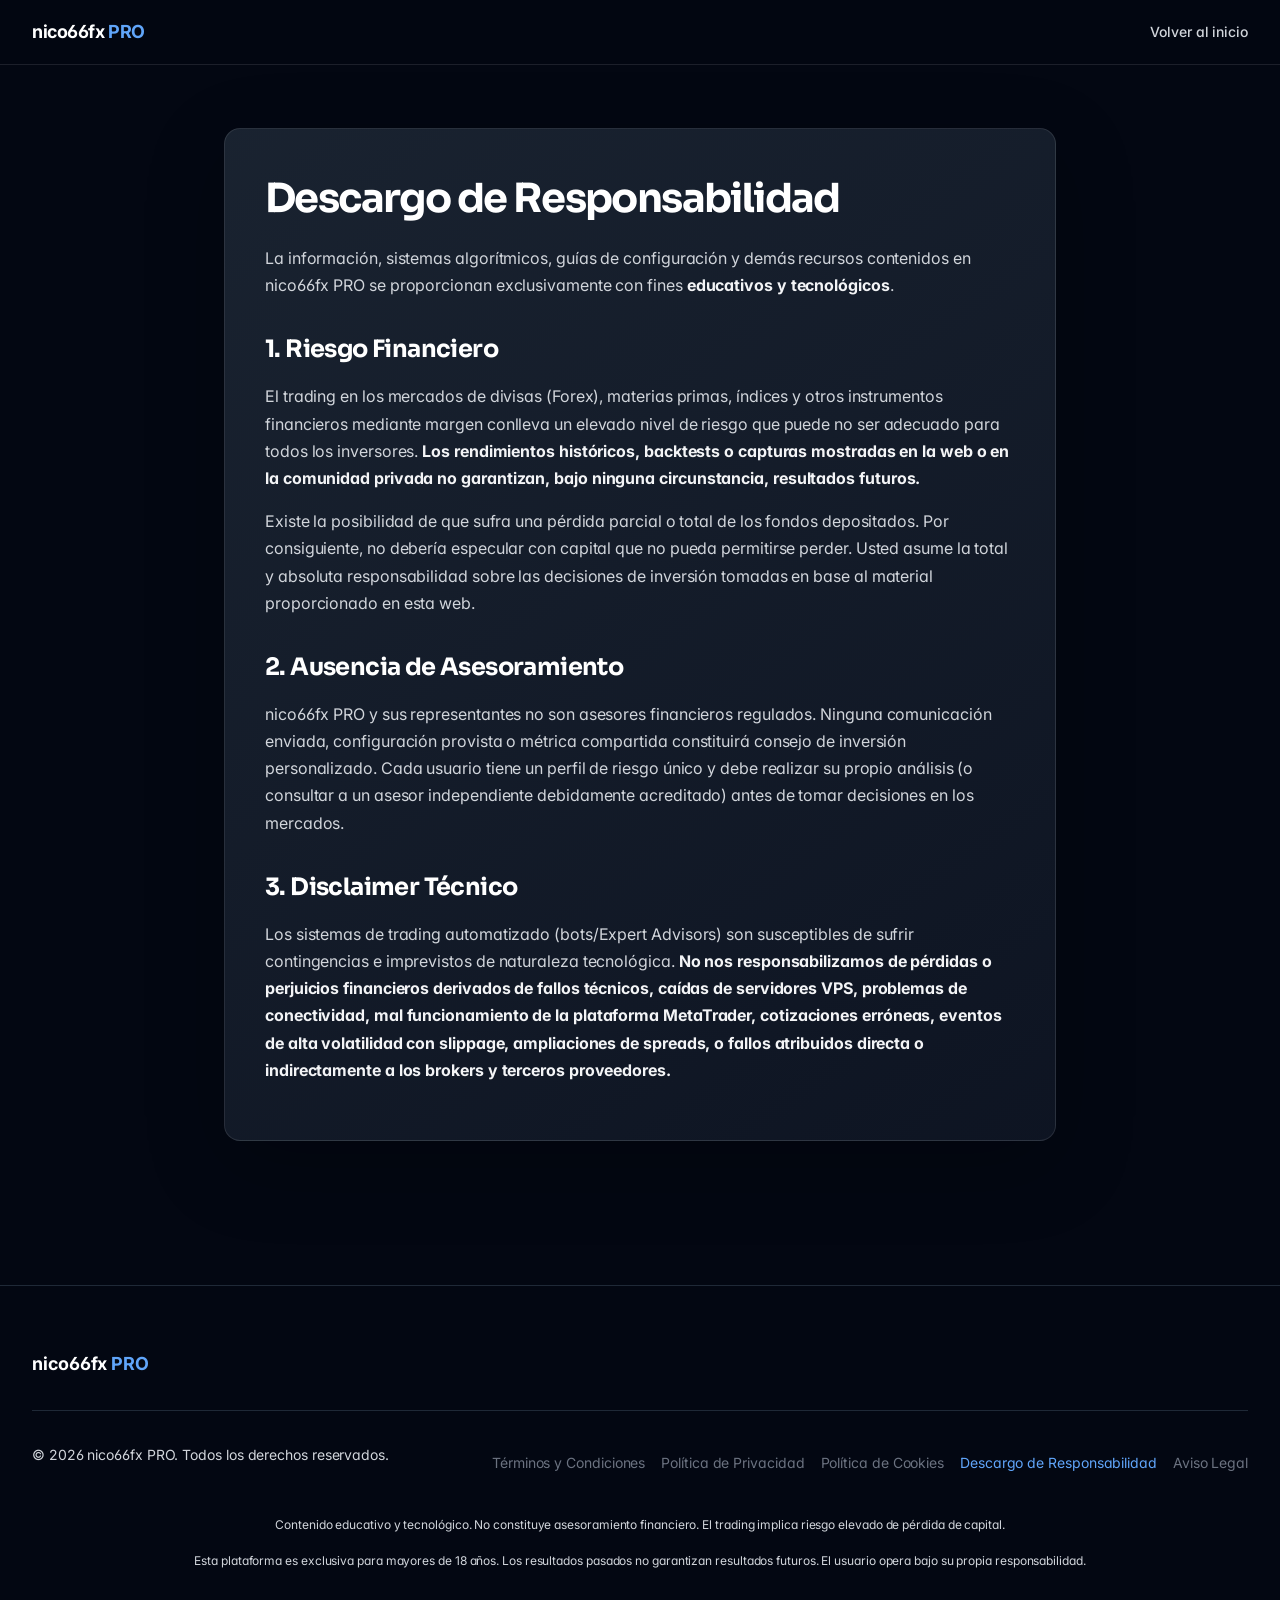
<file: disclaimer.html>
<!DOCTYPE html>
<html lang="es" class="scroll-smooth">
<head>
    <meta charset="UTF-8">
    <meta name="viewport" content="width=device-width, initial-scale=1.0">
    <title>Descargo de Responsabilidad - nico66fx PRO</title>
    <meta name="description" content="Advertencia de riesgo del trading algorítmico.">

    <link rel="preconnect" href="https://fonts.googleapis.com">
    <link rel="preconnect" href="https://fonts.gstatic.com" crossorigin>
    <link href="https://fonts.googleapis.com/css2?family=Inter:wght@300;400;500;600;700;800;900&family=Sora:wght@600;700;800;900&display=swap" rel="stylesheet">
    <link rel="stylesheet" href="./assets/output.css">
    <link rel="icon" type="image/svg+xml" href="./assets/favicon.svg">

    <meta name="theme-color" content="#0b1220">
    <meta name="robots" content="index, follow">
    <link rel="canonical" href="https://nico66fx.github.io/disclaimer.html">
    <meta property="og:site_name" content="nico66fx PRO">
    <meta property="og:locale" content="es_ES">
    <meta property="og:type" content="article">
    <meta property="og:title" content="Aviso de Riesgo — nico66fx PRO">
    <meta property="og:description" content="Advertencia de riesgo del trading algorítmico.">
    <meta property="og:url" content="https://nico66fx.github.io/disclaimer.html">
    <meta property="og:image" content="https://nico66fx.github.io/assets/og-cover.png">
    <meta name="twitter:card" content="summary_large_image">
    <meta name="twitter:image" content="https://nico66fx.github.io/assets/og-cover.png">
</head>

<body class="bg-gray-950 text-white selection:bg-brand-400 selection:text-white legal-doc">
    <a href="#contenido" class="skip-link">Saltar al contenido</a>
    <nav class="fixed w-full z-50 top-0 left-0 border-b border-white/10 bg-gray-950/80 backdrop-blur-md">
        <div class="max-w-7xl mx-auto px-4 sm:px-6 lg:px-8">
            <div class="flex items-center justify-between h-16">
                <a href="index.html" class="flex items-center gap-3">
                    <span class="font-bold text-lg tracking-tight">nico66fx <span class="text-brand-400">PRO</span></span>
                </a>
                <a href="index.html" class="text-sm font-medium text-gray-300 hover:text-white transition-colors">Volver al inicio</a>
            </div>
        </div>
    </nav>

    <main id="contenido" class="pt-32 pb-16 min-h-screen">
        <div class="max-w-4xl mx-auto px-4 sm:px-6 lg:px-8">
            <div class="card-glass">
                <h1>Descargo de Responsabilidad</h1>
                <p>La información, sistemas algorítmicos, guías de configuración y demás recursos contenidos en nico66fx PRO se proporcionan exclusivamente con fines <strong>educativos y tecnológicos</strong>.</p>
                
                <h2>1. Riesgo Financiero</h2>
                <p>El trading en los mercados de divisas (Forex), materias primas, índices y otros instrumentos financieros mediante margen conlleva un elevado nivel de riesgo que puede no ser adecuado para todos los inversores. <strong>Los rendimientos históricos, backtests o capturas mostradas en la web o en la comunidad privada no garantizan, bajo ninguna circunstancia, resultados futuros.</strong></p>
                <p>Existe la posibilidad de que sufra una pérdida parcial o total de los fondos depositados. Por consiguiente, no debería especular con capital que no pueda permitirse perder. Usted asume la total y absoluta responsabilidad sobre las decisiones de inversión tomadas en base al material proporcionado en esta web.</p>

                <h2>2. Ausencia de Asesoramiento</h2>
                <p>nico66fx PRO y sus representantes no son asesores financieros regulados. Ninguna comunicación enviada, configuración provista o métrica compartida constituirá consejo de inversión personalizado. Cada usuario tiene un perfil de riesgo único y debe realizar su propio análisis (o consultar a un asesor independiente debidamente acreditado) antes de tomar decisiones en los mercados.</p>

                <h2>3. Disclaimer Técnico</h2>
                <p>Los sistemas de trading automatizado (bots/Expert Advisors) son susceptibles de sufrir contingencias e imprevistos de naturaleza tecnológica. <strong>No nos responsabilizamos de pérdidas o perjuicios financieros derivados de fallos técnicos, caídas de servidores VPS, problemas de conectividad, mal funcionamiento de la plataforma MetaTrader, cotizaciones erróneas, eventos de alta volatilidad con slippage, ampliaciones de spreads, o fallos atribuidos directa o indirectamente a los brokers y terceros proveedores.</strong></p>
            </div>
        </div>
    </main>

    <footer class="bg-gray-950 border-t border-gray-800 pt-16 pb-8 mt-20">
        <div class="max-w-7xl mx-auto px-4 sm:px-6 lg:px-8">
            <div class="flex flex-col md:flex-row justify-between items-center mb-8">
                <div class="flex items-center gap-2 mb-4 md:mb-0">
                    <span class="font-bold text-lg">nico66fx <span class="text-brand-400">PRO</span></span>
                </div>
            </div>

            <div class="border-t border-gray-800 pt-8 flex flex-col md:flex-row justify-between items-center text-sm text-gray-500">
                <p>&copy; 2026 nico66fx PRO. Todos los derechos reservados.</p>
                <div class="flex flex-wrap justify-center gap-4 mt-4 md:mt-0">
                    <a href="terminos.html" class="hover:text-gray-300 transition-colors">Términos y Condiciones</a>
                    <a href="privacidad.html" class="hover:text-gray-300 transition-colors">Política de Privacidad</a>
                    <a href="cookies.html" class="hover:text-gray-300 transition-colors">Política de Cookies</a>
                    <a href="disclaimer.html" class="text-brand-400 hover:text-brand-300 transition-colors">Descargo de Responsabilidad</a>
                    <a href="aviso-legal.html" class="hover:text-gray-300 transition-colors">Aviso Legal</a>
                </div>
            </div>

            <div class="mt-8 text-xs text-gray-600 text-center max-w-4xl mx-auto space-y-2">
                <p>Contenido educativo y tecnológico. No constituye asesoramiento financiero. El trading implica riesgo elevado de pérdida de capital.</p>
                <p>Esta plataforma es exclusiva para mayores de 18 años. Los resultados pasados no garantizan resultados futuros. El usuario opera bajo su propia responsabilidad.</p>
            </div>
        </div>
    </footer>
</body>
</html>
</file>
<file: assets/output.css>
*,:after,:before{--tw-border-spacing-x:0;--tw-border-spacing-y:0;--tw-translate-x:0;--tw-translate-y:0;--tw-rotate:0;--tw-skew-x:0;--tw-skew-y:0;--tw-scale-x:1;--tw-scale-y:1;--tw-pan-x: ;--tw-pan-y: ;--tw-pinch-zoom: ;--tw-scroll-snap-strictness:proximity;--tw-gradient-from-position: ;--tw-gradient-via-position: ;--tw-gradient-to-position: ;--tw-ordinal: ;--tw-slashed-zero: ;--tw-numeric-figure: ;--tw-numeric-spacing: ;--tw-numeric-fraction: ;--tw-ring-inset: ;--tw-ring-offset-width:0px;--tw-ring-offset-color:#fff;--tw-ring-color:rgba(59,130,246,.5);--tw-ring-offset-shadow:0 0 #0000;--tw-ring-shadow:0 0 #0000;--tw-shadow:0 0 #0000;--tw-shadow-colored:0 0 #0000;--tw-blur: ;--tw-brightness: ;--tw-contrast: ;--tw-grayscale: ;--tw-hue-rotate: ;--tw-invert: ;--tw-saturate: ;--tw-sepia: ;--tw-drop-shadow: ;--tw-backdrop-blur: ;--tw-backdrop-brightness: ;--tw-backdrop-contrast: ;--tw-backdrop-grayscale: ;--tw-backdrop-hue-rotate: ;--tw-backdrop-invert: ;--tw-backdrop-opacity: ;--tw-backdrop-saturate: ;--tw-backdrop-sepia: ;--tw-contain-size: ;--tw-contain-layout: ;--tw-contain-paint: ;--tw-contain-style: }::backdrop{--tw-border-spacing-x:0;--tw-border-spacing-y:0;--tw-translate-x:0;--tw-translate-y:0;--tw-rotate:0;--tw-skew-x:0;--tw-skew-y:0;--tw-scale-x:1;--tw-scale-y:1;--tw-pan-x: ;--tw-pan-y: ;--tw-pinch-zoom: ;--tw-scroll-snap-strictness:proximity;--tw-gradient-from-position: ;--tw-gradient-via-position: ;--tw-gradient-to-position: ;--tw-ordinal: ;--tw-slashed-zero: ;--tw-numeric-figure: ;--tw-numeric-spacing: ;--tw-numeric-fraction: ;--tw-ring-inset: ;--tw-ring-offset-width:0px;--tw-ring-offset-color:#fff;--tw-ring-color:rgba(59,130,246,.5);--tw-ring-offset-shadow:0 0 #0000;--tw-ring-shadow:0 0 #0000;--tw-shadow:0 0 #0000;--tw-shadow-colored:0 0 #0000;--tw-blur: ;--tw-brightness: ;--tw-contrast: ;--tw-grayscale: ;--tw-hue-rotate: ;--tw-invert: ;--tw-saturate: ;--tw-sepia: ;--tw-drop-shadow: ;--tw-backdrop-blur: ;--tw-backdrop-brightness: ;--tw-backdrop-contrast: ;--tw-backdrop-grayscale: ;--tw-backdrop-hue-rotate: ;--tw-backdrop-invert: ;--tw-backdrop-opacity: ;--tw-backdrop-saturate: ;--tw-backdrop-sepia: ;--tw-contain-size: ;--tw-contain-layout: ;--tw-contain-paint: ;--tw-contain-style: }/*! tailwindcss v3.4.17 | MIT License | https://tailwindcss.com*/*,:after,:before{box-sizing:border-box;border:0 solid #e5e7eb}:after,:before{--tw-content:""}:host,html{line-height:1.5;-webkit-text-size-adjust:100%;-moz-tab-size:4;-o-tab-size:4;tab-size:4;font-family:Inter,ui-sans-serif,system-ui;font-feature-settings:normal;font-variation-settings:normal;-webkit-tap-highlight-color:transparent}body{margin:0;line-height:inherit}hr{height:0;color:inherit;border-top-width:1px}abbr:where([title]){-webkit-text-decoration:underline dotted;text-decoration:underline dotted}h1,h2,h3,h4,h5,h6{font-size:inherit;font-weight:inherit}a{color:inherit;text-decoration:inherit}b,strong{font-weight:bolder}code,kbd,pre,samp{font-family:JetBrains Mono,ui-monospace,monospace;font-feature-settings:normal;font-variation-settings:normal;font-size:1em}small{font-size:80%}sub,sup{font-size:75%;line-height:0;position:relative;vertical-align:baseline}sub{bottom:-.25em}sup{top:-.5em}table{text-indent:0;border-color:inherit;border-collapse:collapse}button,input,optgroup,select,textarea{font-family:inherit;font-feature-settings:inherit;font-variation-settings:inherit;font-size:100%;font-weight:inherit;line-height:inherit;letter-spacing:inherit;color:inherit;margin:0;padding:0}button,select{text-transform:none}button,input:where([type=button]),input:where([type=reset]),input:where([type=submit]){-webkit-appearance:button;background-color:transparent;background-image:none}:-moz-focusring{outline:auto}:-moz-ui-invalid{box-shadow:none}progress{vertical-align:baseline}::-webkit-inner-spin-button,::-webkit-outer-spin-button{height:auto}[type=search]{-webkit-appearance:textfield;outline-offset:-2px}::-webkit-search-decoration{-webkit-appearance:none}::-webkit-file-upload-button{-webkit-appearance:button;font:inherit}summary{display:list-item}blockquote,dd,dl,figure,h1,h2,h3,h4,h5,h6,hr,p,pre{margin:0}fieldset{margin:0}fieldset,legend{padding:0}menu,ol,ul{list-style:none;margin:0;padding:0}dialog{padding:0}textarea{resize:vertical}input::-moz-placeholder,textarea::-moz-placeholder{opacity:1;color:#9ca3af}input::placeholder,textarea::placeholder{opacity:1;color:#9ca3af}[role=button],button{cursor:pointer}:disabled{cursor:default}audio,canvas,embed,iframe,img,object,svg,video{display:block;vertical-align:middle}img,video{max-width:100%;height:auto}[hidden]:where(:not([hidden=until-found])){display:none}:root{--bg:#0a0f1d;--bg-2:#0b1220;--border:hsla(0,0%,100%,.1)}body,html{font-feature-settings:"ss01","cv11","cv02"}body{font-family:Inter,ui-sans-serif,system-ui,-apple-system,BlinkMacSystemFont,Segoe UI,sans-serif;-webkit-font-smoothing:antialiased;text-rendering:optimizeLegibility;letter-spacing:-.005em}.display,h1,h2,h3{font-family:Sora,Inter,ui-sans-serif,system-ui,sans-serif;letter-spacing:-.025em}h1{letter-spacing:-.04em}::-webkit-scrollbar{width:10px}::-webkit-scrollbar-track{background:#0b1220}::-webkit-scrollbar-thumb{background:linear-gradient(180deg,#3b82f6,#06b6d4);border-radius:10px}:focus-visible{outline:2px solid #60a5fa;outline-offset:3px;border-radius:4px}.eyebrow{font-size:.72rem;letter-spacing:.22em;text-transform:uppercase;font-weight:600}.skip-link{position:absolute;left:50%;top:0;transform:translate(-50%,-120%);z-index:100;padding:.7rem 1.25rem;border-radius:0 0 .75rem .75rem;background:#3b82f6;color:#fff;font-weight:700;font-size:.9rem;transition:transform .2s ease}.skip-link:focus{transform:translate(-50%)}.card-glass{border:1px solid var(--border);background:linear-gradient(145deg,rgba(31,41,55,.82),rgba(17,24,39,.8));box-shadow:0 24px 80px rgba(0,0,0,.24);border-radius:1rem;padding:1.5rem}.btn-primary{display:inline-flex;align-items:center;justify-content:center;gap:.55rem;border-radius:9999px;background:linear-gradient(135deg,#3b82f6,#06b6d4);color:#fff;font-weight:800;padding:.85rem 1.7rem;min-height:44px;transition:transform .18s ease,box-shadow .18s ease,filter .18s ease;box-shadow:0 18px 45px rgba(59,130,246,.28);position:relative;overflow:hidden;letter-spacing:-.005em}.btn-primary:after{content:"";position:absolute;inset:0;background:linear-gradient(110deg,transparent 30%,hsla(0,0%,100%,.28) 50%,transparent 70%);transform:translateX(-100%);transition:transform .8s ease}.btn-primary:hover:after{transform:translateX(100%)}.btn-primary:hover{transform:translateY(-2px);filter:brightness(1.08);box-shadow:0 22px 60px rgba(59,130,246,.42)}.btn-secondary{display:inline-flex;align-items:center;justify-content:center;gap:.55rem;border-radius:9999px;border:1px solid hsla(0,0%,100%,.14);background:rgba(17,24,39,.72);color:#e5e7eb;font-weight:700;padding:.85rem 1.45rem;min-height:44px;transition:border-color .18s ease,background .18s ease,transform .18s ease}.btn-secondary:hover{border-color:rgba(96,165,250,.55);background:rgba(31,41,55,.92);transform:translateY(-1px)}.btn-glow{display:inline-flex;align-items:center;gap:.5rem;padding:.6rem 1.05rem;border-radius:9999px;color:#fff;font-weight:700;font-size:.83rem;min-height:44px;background:linear-gradient(135deg,rgba(59,130,246,.16),rgba(6,182,212,.16));border:1px solid rgba(96,165,250,.45);box-shadow:0 0 0 0 rgba(59,130,246,.55),inset 0 0 0 0 hsla(0,0%,100%,0);position:relative;transition:transform .25s ease,box-shadow .25s ease,background .25s ease,filter .25s ease;animation:glowPulse 3.2s ease-in-out infinite}.btn-glow:hover{transform:translateY(-2px);filter:brightness(1.12);background:linear-gradient(135deg,rgba(59,130,246,.28),rgba(6,182,212,.28))}@keyframes glowPulse{0%,to{box-shadow:0 0 14px 0 rgba(59,130,246,.3),0 0 30px -8px rgba(34,211,238,.35)}50%{box-shadow:0 0 28px 4px rgba(59,130,246,.55),0 0 56px -6px rgba(34,211,238,.55)}}.btn-glow .glow-dot{width:6px;height:6px;border-radius:9999px;background:#22d3ee;box-shadow:0 0 12px #22d3ee}.pulse-delay{animation-delay:1.5s}.reveal{opacity:0;transform:translateY(28px);transition:opacity .9s cubic-bezier(.2,.7,.2,1),transform .9s cubic-bezier(.2,.7,.2,1)}.reveal.in{opacity:1;transform:translateY(0)}.reveal-left{opacity:0;transform:translateX(-40px);transition:opacity .9s ease,transform .9s ease}.reveal-left.in{opacity:1;transform:translateX(0)}.reveal-right{opacity:0;transform:translateX(40px);transition:opacity .9s ease,transform .9s ease}.reveal-right.in{opacity:1;transform:translateX(0)}.reveal-zoom{opacity:0;transform:scale(.92);transition:opacity .9s ease,transform .9s ease}.reveal-zoom.in{opacity:1;transform:scale(1)}.reveal-delay-1{transition-delay:.08s}.reveal-delay-2{transition-delay:.16s}.reveal-delay-3{transition-delay:.24s}.reveal-delay-4{transition-delay:.32s}#scroll-progress{position:fixed;top:0;left:0;height:3px;width:0;z-index:60;background:linear-gradient(90deg,#60a5fa,#22d3ee,#3b82f6);box-shadow:0 0 14px rgba(59,130,246,.55);transition:width .08s linear}.marquee-mask{mask-image:linear-gradient(90deg,transparent,#000 8%,#000 92%,transparent);-webkit-mask-image:linear-gradient(90deg,transparent,#000 8%,#000 92%,transparent)}.marquee-track{display:flex;gap:2.5rem;width:-moz-max-content;width:max-content}.marquee-mask:focus-within .marquee-track,.marquee-mask:hover .marquee-track{animation-play-state:paused}.terminal{background:radial-gradient(1200px 600px at 0 0,rgba(59,130,246,.12),transparent 60%),linear-gradient(180deg,#0b1220,#0a0f1d);border:1px solid rgba(96,165,250,.18);border-radius:1rem;box-shadow:0 30px 90px rgba(0,0,0,.55),inset 0 1px 0 hsla(0,0%,100%,.04);font-family:JetBrains Mono,ui-monospace,monospace}.term-dot{width:12px;height:12px;border-radius:50%;display:inline-block}.pnl-up{color:#34d399}.pnl-down{color:#f87171}.ticker-row td{padding:.42rem .65rem;border-bottom:1px dashed hsla(0,0%,100%,.05);font-size:.82rem}.sim-notice{align-items:flex-start;border:1px solid rgba(245,158,11,.35);background:rgba(245,158,11,.08);color:#fde68a;border-radius:.6rem;padding:.6rem .75rem;font-size:.78rem;line-height:1.45;font-family:Inter,ui-sans-serif,system-ui,sans-serif}.sim-notice,.tab-btn{display:flex;gap:.5rem}.tab-btn{align-items:center;padding:.65rem .9rem;border-radius:.75rem;font-weight:600;font-size:.85rem;color:#cbd5e1;border:1px solid transparent;transition:all .25s ease;cursor:pointer;background:transparent;min-height:44px}.tab-btn:hover{background:rgba(59,130,246,.08);color:#fff}.tab-btn.active{background:linear-gradient(135deg,rgba(59,130,246,.18),rgba(6,182,212,.14));border-color:rgba(96,165,250,.45);color:#fff;box-shadow:0 8px 28px rgba(59,130,246,.25)}.tab-panel{display:none}.tab-panel.active{display:block;animation:rise .55s ease both}.faq-toggle{min-height:44px}.faq-toggle[aria-expanded=true] .faq-chevron{transform:rotate(180deg)}.faq-chevron{transition:transform .25s ease}.glow-num{text-shadow:0 0 18px rgba(96,165,250,.45)}.live-dot{width:8px;height:8px;border-radius:9999px;background:#34d399;box-shadow:0 0 0 0 rgba(52,211,153,.6);animation:livePulse 1.6s infinite;display:inline-block}@keyframes livePulse{0%{box-shadow:0 0 0 0 rgba(52,211,153,.6)}70%{box-shadow:0 0 0 10px rgba(52,211,153,0)}to{box-shadow:0 0 0 0 rgba(52,211,153,0)}}.shine-wrap{position:relative;overflow:hidden;border-radius:1rem}.shine-wrap:after{content:"";position:absolute;inset:0;background:linear-gradient(120deg,transparent 30%,hsla(0,0%,100%,.18) 50%,transparent 70%);transform:translateX(-120%);animation:shimmer 5.5s linear infinite;pointer-events:none}#sticky-cta{position:fixed;left:0;right:0;bottom:0;z-index:45;transform:translateY(120%);transition:transform .45s cubic-bezier(.2,.7,.2,1)}#sticky-cta.in{transform:translateY(0)}.lift{transition:transform .35s ease,box-shadow .35s ease,border-color .35s ease}.lift:hover{transform:translateY(-6px);box-shadow:0 28px 80px rgba(59,130,246,.2);border-color:rgba(96,165,250,.45)}#hero-spot{position:absolute;width:380px;height:380px;border-radius:50%;pointer-events:none;background:radial-gradient(circle,rgba(96,165,250,.18),transparent 60%);transform:translate(-50%,-50%);transition:opacity .3s ease;opacity:0;z-index:1}.logo-row{display:flex;align-items:center;gap:3.25rem;padding:.25rem 0;color:#94a3b8}.logo-row svg{height:28px;width:auto;filter:grayscale(1) opacity(.75);transition:filter .25s ease,transform .25s ease;flex-shrink:0}.logo-row .logo-item{display:flex;align-items:center;gap:.6rem;min-height:44px}.logo-row .logo-item span{font-weight:700;font-size:1rem;white-space:nowrap;letter-spacing:-.01em}.logo-row .logo-item:hover svg{filter:grayscale(0) opacity(1);transform:translateY(-2px)}.logo-row .logo-item:hover span{color:#fff}.skool-card{border:1px solid rgba(245,158,11,.2);background:linear-gradient(160deg,rgba(120,53,15,.18),rgba(17,24,39,.85));border-radius:1.25rem;padding:1.5rem;box-shadow:0 30px 90px rgba(0,0,0,.5),inset 0 1px 0 hsla(0,0%,100%,.04)}.cookie-switch{position:relative;display:inline-flex;align-items:center;width:44px;height:24px;border-radius:9999px;background:hsla(0,0%,100%,.12);transition:background .2s ease;flex-shrink:0;cursor:pointer;border:none;padding:0}.cookie-switch:after{content:"";position:absolute;left:3px;top:3px;width:18px;height:18px;border-radius:9999px;background:#94a3b8;transition:transform .2s ease,background .2s ease}.cookie-switch[aria-checked=true]{background:rgba(59,130,246,.55)}.cookie-switch[aria-checked=true]:after{transform:translateX(20px);background:#fff}.cookie-switch[disabled]{opacity:.55;cursor:not-allowed}.legal-doc h1,.legal-doc h2,.legal-doc h3{color:#fff;margin-top:2rem;margin-bottom:1rem;font-weight:700}.legal-doc h1{font-size:2.5rem;margin-top:0}.legal-doc h2{font-size:1.5rem}.legal-doc p{line-height:1.7}.legal-doc p,.legal-doc ul{margin-bottom:1rem;color:#d1d5db}.legal-doc ul{list-style-type:disc;margin-left:1.5rem}.legal-doc li{margin-bottom:.5rem}.legal-doc strong{color:#f3f4f6}.legal-doc .card-glass{padding:2.5rem}.sr-only{position:absolute;width:1px;height:1px;padding:0;margin:-1px;overflow:hidden;clip:rect(0,0,0,0);white-space:nowrap;border-width:0}.pointer-events-none{pointer-events:none}.visible{visibility:visible}.fixed{position:fixed}.absolute{position:absolute}.relative{position:relative}.\!sticky{position:sticky!important}.sticky{position:sticky}.-inset-1{inset:-.25rem}.inset-0{inset:0}.inset-x-0{left:0;right:0}.-bottom-1{bottom:-.25rem}.-right-1{right:-.25rem}.-right-12{right:-3rem}.-top-12{top:-3rem}.-top-24{top:-6rem}.-top-32{top:-8rem}.bottom-0{bottom:0}.bottom-20{bottom:5rem}.bottom-6{bottom:1.5rem}.left-0{left:0}.left-1\/2{left:50%}.left-1\/4{left:25%}.right-1\/4{right:25%}.top-0{top:0}.top-1\/2{top:50%}.top-20{top:5rem}.z-0{z-index:0}.z-10{z-index:10}.z-50{z-index:50}.z-\[70\]{z-index:70}.z-\[80\]{z-index:80}.-m-1{margin:-.25rem}.mx-auto{margin-left:auto;margin-right:auto}.mb-1{margin-bottom:.25rem}.mb-1\.5{margin-bottom:.375rem}.mb-10{margin-bottom:2.5rem}.mb-12{margin-bottom:3rem}.mb-2{margin-bottom:.5rem}.mb-3{margin-bottom:.75rem}.mb-4{margin-bottom:1rem}.mb-5{margin-bottom:1.25rem}.mb-6{margin-bottom:1.5rem}.mb-7{margin-bottom:1.75rem}.mb-8{margin-bottom:2rem}.ml-3{margin-left:.75rem}.ml-auto{margin-left:auto}.mr-1{margin-right:.25rem}.mt-0\.5{margin-top:.125rem}.mt-1{margin-top:.25rem}.mt-10{margin-top:2.5rem}.mt-12{margin-top:3rem}.mt-2{margin-top:.5rem}.mt-20{margin-top:5rem}.mt-3{margin-top:.75rem}.mt-4{margin-top:1rem}.mt-5{margin-top:1.25rem}.mt-6{margin-top:1.5rem}.mt-8{margin-top:2rem}.block{display:block}.inline-block{display:inline-block}.flex{display:flex}.inline-flex{display:inline-flex}.table{display:table}.grid{display:grid}.hidden{display:none}.aspect-video{aspect-ratio:16/9}.h-1\.5{height:.375rem}.h-11{height:2.75rem}.h-12{height:3rem}.h-16{height:4rem}.h-2{height:.5rem}.h-20{height:5rem}.h-3{height:.75rem}.h-3\.5{height:.875rem}.h-32{height:8rem}.h-4{height:1rem}.h-40{height:10rem}.h-48{height:12rem}.h-5{height:1.25rem}.h-6{height:1.5rem}.h-7{height:1.75rem}.h-8{height:2rem}.h-9{height:2.25rem}.h-96{height:24rem}.h-\[400px\]{height:400px}.h-\[500px\]{height:500px}.h-\[600px\]{height:600px}.h-\[700px\]{height:700px}.h-\[800px\]{height:800px}.h-full{height:100%}.max-h-\[85vh\]{max-height:85vh}.min-h-\[44px\]{min-height:44px}.min-h-\[520px\]{min-height:520px}.min-h-screen{min-height:100vh}.w-11{width:2.75rem}.w-12{width:3rem}.w-2{width:.5rem}.w-3{width:.75rem}.w-3\.5{width:.875rem}.w-32{width:8rem}.w-4{width:1rem}.w-40{width:10rem}.w-5{width:1.25rem}.w-6{width:1.5rem}.w-7{width:1.75rem}.w-8{width:2rem}.w-9{width:2.25rem}.w-96{width:24rem}.w-\[1100px\]{width:1100px}.w-\[240px\]{width:240px}.w-\[54\%\]{width:54%}.w-\[600px\]{width:600px}.w-\[62\%\]{width:62%}.w-\[700px\]{width:700px}.w-\[78\%\]{width:78%}.w-\[80\%\]{width:80%}.w-\[800px\]{width:800px}.w-\[900px\]{width:900px}.w-\[91\%\]{width:91%}.w-\[92\%\]{width:92%}.w-full{width:100%}.min-w-0{min-width:0}.max-w-2xl{max-width:42rem}.max-w-3xl{max-width:48rem}.max-w-4xl{max-width:56rem}.max-w-5xl{max-width:64rem}.max-w-6xl{max-width:72rem}.max-w-7xl{max-width:80rem}.max-w-lg{max-width:32rem}.flex-1{flex:1 1 0%}.shrink-0{flex-shrink:0}.-translate-x-1\/2{--tw-translate-x:-50%}.-translate-x-1\/2,.-translate-y-1\/2{transform:translate(var(--tw-translate-x),var(--tw-translate-y)) rotate(var(--tw-rotate)) skewX(var(--tw-skew-x)) skewY(var(--tw-skew-y)) scaleX(var(--tw-scale-x)) scaleY(var(--tw-scale-y))}.-translate-y-1\/2{--tw-translate-y:-50%}.translate-y-full{--tw-translate-y:100%}.transform,.translate-y-full{transform:translate(var(--tw-translate-x),var(--tw-translate-y)) rotate(var(--tw-rotate)) skewX(var(--tw-skew-x)) skewY(var(--tw-skew-y)) scaleX(var(--tw-scale-x)) scaleY(var(--tw-scale-y))}@keyframes bounce{0%,to{transform:translateY(-25%);animation-timing-function:cubic-bezier(.8,0,1,1)}50%{transform:none;animation-timing-function:cubic-bezier(0,0,.2,1)}}.animate-bounce{animation:bounce 1s infinite}@keyframes float{0%,to{transform:translateY(0)}50%{transform:translateY(-12px)}}.animate-float{animation:float 7s ease-in-out infinite}.animate-marquee{animation:marquee 38s linear infinite}@keyframes marquee{0%{transform:translateX(0)}to{transform:translateX(-50%)}}.animate-marquee-rev{animation:marquee 60s linear infinite reverse}.animate-pulse{animation:pulse 2s cubic-bezier(.4,0,.6,1) infinite}@keyframes pulse{50%{opacity:.5}}.animate-pulse-slow{animation:pulse 5s cubic-bezier(.4,0,.6,1) infinite}.cursor-pointer{cursor:pointer}.grid-cols-1{grid-template-columns:repeat(1,minmax(0,1fr))}.grid-cols-2{grid-template-columns:repeat(2,minmax(0,1fr))}.grid-cols-3{grid-template-columns:repeat(3,minmax(0,1fr))}.grid-cols-\[1fr_auto_1fr\]{grid-template-columns:1fr auto 1fr}.flex-col{flex-direction:column}.flex-wrap{flex-wrap:wrap}.items-start{align-items:flex-start}.items-center{align-items:center}.items-baseline{align-items:baseline}.justify-center{justify-content:center}.justify-between{justify-content:space-between}.gap-1{gap:.25rem}.gap-10{gap:2.5rem}.gap-2{gap:.5rem}.gap-3{gap:.75rem}.gap-4{gap:1rem}.gap-5{gap:1.25rem}.gap-6{gap:1.5rem}.gap-8{gap:2rem}.gap-x-4{-moz-column-gap:1rem;column-gap:1rem}.gap-y-2{row-gap:.5rem}.space-y-1>:not([hidden])~:not([hidden]){--tw-space-y-reverse:0;margin-top:calc(.25rem*(1 - var(--tw-space-y-reverse)));margin-bottom:calc(.25rem*var(--tw-space-y-reverse))}.space-y-2>:not([hidden])~:not([hidden]){--tw-space-y-reverse:0;margin-top:calc(.5rem*(1 - var(--tw-space-y-reverse)));margin-bottom:calc(.5rem*var(--tw-space-y-reverse))}.space-y-2\.5>:not([hidden])~:not([hidden]){--tw-space-y-reverse:0;margin-top:calc(.625rem*(1 - var(--tw-space-y-reverse)));margin-bottom:calc(.625rem*var(--tw-space-y-reverse))}.space-y-3>:not([hidden])~:not([hidden]){--tw-space-y-reverse:0;margin-top:calc(.75rem*(1 - var(--tw-space-y-reverse)));margin-bottom:calc(.75rem*var(--tw-space-y-reverse))}.overflow-hidden{overflow:hidden}.overflow-x-auto{overflow-x:auto}.overflow-y-auto{overflow-y:auto}.overflow-x-hidden{overflow-x:hidden}.scroll-smooth{scroll-behavior:smooth}.truncate{overflow:hidden;text-overflow:ellipsis;white-space:nowrap}.rounded{border-radius:.25rem}.rounded-2xl{border-radius:1rem}.rounded-full{border-radius:9999px}.rounded-lg{border-radius:.5rem}.rounded-md{border-radius:.375rem}.rounded-xl{border-radius:.75rem}.rounded-b-lg{border-bottom-right-radius:.5rem;border-bottom-left-radius:.5rem}.border{border-width:1px}.border-4{border-width:4px}.border-y{border-top-width:1px}.border-b,.border-y{border-bottom-width:1px}.border-t{border-top-width:1px}.border-amber-400\/25{border-color:rgba(251,191,36,.25)}.border-amber-500\/30{border-color:rgba(245,158,11,.3)}.border-brand-400\/20{border-color:rgba(96,165,250,.2)}.border-brand-400\/30{border-color:rgba(96,165,250,.3)}.border-brand-500\/20{border-color:rgba(59,130,246,.2)}.border-emerald-400\/25{border-color:rgba(52,211,153,.25)}.border-emerald-400\/30{border-color:rgba(52,211,153,.3)}.border-emerald-400\/40{border-color:rgba(52,211,153,.4)}.border-fuchsia-400\/25{border-color:rgba(232,121,249,.25)}.border-fuchsia-400\/30{border-color:rgba(232,121,249,.3)}.border-gray-600{--tw-border-opacity:1;border-color:rgb(75 85 99/var(--tw-border-opacity,1))}.border-gray-700\/50{border-color:rgba(55,65,81,.5)}.border-gray-700\/60{border-color:rgba(55,65,81,.6)}.border-gray-800{--tw-border-opacity:1;border-color:rgb(31 41 55/var(--tw-border-opacity,1))}.border-gray-800\/60{border-color:rgba(31,41,55,.6)}.border-gray-900{--tw-border-opacity:1;border-color:rgb(17 24 39/var(--tw-border-opacity,1))}.border-sky-400\/30{border-color:rgba(56,189,248,.3)}.border-violet-400\/20{border-color:rgba(167,139,250,.2)}.border-violet-400\/25{border-color:rgba(167,139,250,.25)}.border-violet-400\/30{border-color:rgba(167,139,250,.3)}.border-violet-400\/40{border-color:rgba(167,139,250,.4)}.border-white\/10{border-color:hsla(0,0%,100%,.1)}.border-white\/5{border-color:hsla(0,0%,100%,.05)}.bg-amber-500\/15{background-color:rgba(245,158,11,.15)}.bg-amber-500\/20{background-color:rgba(245,158,11,.2)}.bg-amber-500\/25{background-color:rgba(245,158,11,.25)}.bg-amber-500\/5{background-color:rgba(245,158,11,.05)}.bg-black\/20{background-color:rgba(0,0,0,.2)}.bg-black\/30{background-color:rgba(0,0,0,.3)}.bg-black\/40{background-color:rgba(0,0,0,.4)}.bg-black\/70{background-color:rgba(0,0,0,.7)}.bg-brand-400{--tw-bg-opacity:1;background-color:rgb(96 165 250/var(--tw-bg-opacity,1))}.bg-brand-500{--tw-bg-opacity:1;background-color:rgb(59 130 246/var(--tw-bg-opacity,1))}.bg-brand-500\/10{background-color:rgba(59,130,246,.1)}.bg-brand-500\/15{background-color:rgba(59,130,246,.15)}.bg-brand-500\/20{background-color:rgba(59,130,246,.2)}.bg-brand-500\/5{background-color:rgba(59,130,246,.05)}.bg-brand-600{--tw-bg-opacity:1;background-color:rgb(37 99 235/var(--tw-bg-opacity,1))}.bg-emerald-500\/10{background-color:rgba(16,185,129,.1)}.bg-emerald-500\/15{background-color:rgba(16,185,129,.15)}.bg-emerald-500\/20{background-color:rgba(16,185,129,.2)}.bg-fuchsia-500\/25{background-color:rgba(217,70,239,.25)}.bg-fuchsia-500\/5{background-color:rgba(217,70,239,.05)}.bg-gray-700{--tw-bg-opacity:1;background-color:rgb(55 65 81/var(--tw-bg-opacity,1))}.bg-gray-800{--tw-bg-opacity:1;background-color:rgb(31 41 55/var(--tw-bg-opacity,1))}.bg-gray-800\/50{background-color:rgba(31,41,55,.5)}.bg-gray-900{--tw-bg-opacity:1;background-color:rgb(17 24 39/var(--tw-bg-opacity,1))}.bg-gray-900\/30{background-color:rgba(17,24,39,.3)}.bg-gray-900\/40{background-color:rgba(17,24,39,.4)}.bg-gray-900\/50{background-color:rgba(17,24,39,.5)}.bg-gray-900\/60{background-color:rgba(17,24,39,.6)}.bg-gray-900\/70{background-color:rgba(17,24,39,.7)}.bg-gray-900\/95{background-color:rgba(17,24,39,.95)}.bg-gray-950{--tw-bg-opacity:1;background-color:rgb(3 7 18/var(--tw-bg-opacity,1))}.bg-gray-950\/60{background-color:rgba(3,7,18,.6)}.bg-gray-950\/80{background-color:rgba(3,7,18,.8)}.bg-green-500{--tw-bg-opacity:1;background-color:rgb(34 197 94/var(--tw-bg-opacity,1))}.bg-green-500\/15{background-color:rgba(34,197,94,.15)}.bg-green-500\/20{background-color:rgba(34,197,94,.2)}.bg-rose-500\/20{background-color:rgba(244,63,94,.2)}.bg-sky-400\/10{background-color:rgba(56,189,248,.1)}.bg-sky-500\/10{background-color:rgba(14,165,233,.1)}.bg-sky-500\/20{background-color:rgba(14,165,233,.2)}.bg-violet-500\/10{background-color:rgba(139,92,246,.1)}.bg-violet-500\/20{background-color:rgba(139,92,246,.2)}.bg-white\/5{background-color:hsla(0,0%,100%,.05)}.bg-yellow-500\/20{background-color:rgba(234,179,8,.2)}.bg-gradient-to-br{background-image:linear-gradient(to bottom right,var(--tw-gradient-stops))}.bg-gradient-to-r{background-image:linear-gradient(to right,var(--tw-gradient-stops))}.bg-gradient-to-t{background-image:linear-gradient(to top,var(--tw-gradient-stops))}.bg-gradient-to-tr{background-image:linear-gradient(to top right,var(--tw-gradient-stops))}.from-amber-300{--tw-gradient-from:#fcd34d var(--tw-gradient-from-position);--tw-gradient-to:rgba(252,211,77,0) var(--tw-gradient-to-position);--tw-gradient-stops:var(--tw-gradient-from),var(--tw-gradient-to)}.from-amber-400{--tw-gradient-from:#fbbf24 var(--tw-gradient-from-position);--tw-gradient-to:rgba(251,191,36,0) var(--tw-gradient-to-position);--tw-gradient-stops:var(--tw-gradient-from),var(--tw-gradient-to)}.from-amber-500\/20{--tw-gradient-from:rgba(245,158,11,.2) var(--tw-gradient-from-position);--tw-gradient-to:rgba(245,158,11,0) var(--tw-gradient-to-position);--tw-gradient-stops:var(--tw-gradient-from),var(--tw-gradient-to)}.from-brand-300{--tw-gradient-from:#93c5fd var(--tw-gradient-from-position);--tw-gradient-to:rgba(147,197,253,0) var(--tw-gradient-to-position);--tw-gradient-stops:var(--tw-gradient-from),var(--tw-gradient-to)}.from-brand-400{--tw-gradient-from:#60a5fa var(--tw-gradient-from-position);--tw-gradient-to:rgba(96,165,250,0) var(--tw-gradient-to-position);--tw-gradient-stops:var(--tw-gradient-from),var(--tw-gradient-to)}.from-brand-500{--tw-gradient-from:#3b82f6 var(--tw-gradient-from-position);--tw-gradient-to:rgba(59,130,246,0) var(--tw-gradient-to-position);--tw-gradient-stops:var(--tw-gradient-from),var(--tw-gradient-to)}.from-emerald-400{--tw-gradient-from:#34d399 var(--tw-gradient-from-position);--tw-gradient-to:rgba(52,211,153,0) var(--tw-gradient-to-position);--tw-gradient-stops:var(--tw-gradient-from),var(--tw-gradient-to)}.from-emerald-500\/25{--tw-gradient-from:rgba(16,185,129,.25) var(--tw-gradient-from-position);--tw-gradient-to:rgba(16,185,129,0) var(--tw-gradient-to-position);--tw-gradient-stops:var(--tw-gradient-from),var(--tw-gradient-to)}.from-fuchsia-500\/20{--tw-gradient-from:rgba(217,70,239,.2) var(--tw-gradient-from-position);--tw-gradient-to:rgba(217,70,239,0) var(--tw-gradient-to-position);--tw-gradient-stops:var(--tw-gradient-from),var(--tw-gradient-to)}.from-gray-800{--tw-gradient-from:#1f2937 var(--tw-gradient-from-position);--tw-gradient-to:rgba(31,41,55,0) var(--tw-gradient-to-position);--tw-gradient-stops:var(--tw-gradient-from),var(--tw-gradient-to)}.from-gray-950{--tw-gradient-from:#030712 var(--tw-gradient-from-position);--tw-gradient-to:rgba(3,7,18,0) var(--tw-gradient-to-position);--tw-gradient-stops:var(--tw-gradient-from),var(--tw-gradient-to)}.from-sky-400{--tw-gradient-from:#38bdf8 var(--tw-gradient-from-position);--tw-gradient-to:rgba(56,189,248,0) var(--tw-gradient-to-position);--tw-gradient-stops:var(--tw-gradient-from),var(--tw-gradient-to)}.from-violet-300{--tw-gradient-from:#c4b5fd var(--tw-gradient-from-position);--tw-gradient-to:rgba(196,181,253,0) var(--tw-gradient-to-position);--tw-gradient-stops:var(--tw-gradient-from),var(--tw-gradient-to)}.from-violet-500\/25{--tw-gradient-from:rgba(139,92,246,.25) var(--tw-gradient-from-position);--tw-gradient-to:rgba(139,92,246,0) var(--tw-gradient-to-position);--tw-gradient-stops:var(--tw-gradient-from),var(--tw-gradient-to)}.from-white{--tw-gradient-from:#fff var(--tw-gradient-from-position);--tw-gradient-to:hsla(0,0%,100%,0) var(--tw-gradient-to-position);--tw-gradient-stops:var(--tw-gradient-from),var(--tw-gradient-to)}.via-fuchsia-300{--tw-gradient-to:rgba(240,171,252,0) var(--tw-gradient-to-position);--tw-gradient-stops:var(--tw-gradient-from),#f0abfc var(--tw-gradient-via-position),var(--tw-gradient-to)}.via-gray-200{--tw-gradient-to:rgba(229,231,235,0) var(--tw-gradient-to-position);--tw-gradient-stops:var(--tw-gradient-from),#e5e7eb var(--tw-gradient-via-position),var(--tw-gradient-to)}.to-amber-300{--tw-gradient-to:#fcd34d var(--tw-gradient-to-position)}.to-amber-500\/5{--tw-gradient-to:rgba(245,158,11,.05) var(--tw-gradient-to-position)}.to-brand-500{--tw-gradient-to:#3b82f6 var(--tw-gradient-to-position)}.to-brand-600{--tw-gradient-to:#2563eb var(--tw-gradient-to-position)}.to-cyan-300{--tw-gradient-to:#67e8f9 var(--tw-gradient-to-position)}.to-cyan-400{--tw-gradient-to:#22d3ee var(--tw-gradient-to-position)}.to-cyan-500{--tw-gradient-to:#06b6d4 var(--tw-gradient-to-position)}.to-emerald-500\/10{--tw-gradient-to:rgba(16,185,129,.1) var(--tw-gradient-to-position)}.to-fuchsia-500\/5{--tw-gradient-to:rgba(217,70,239,.05) var(--tw-gradient-to-position)}.to-gray-400{--tw-gradient-to:#9ca3af var(--tw-gradient-to-position)}.to-gray-950{--tw-gradient-to:#030712 var(--tw-gradient-to-position)}.to-indigo-400{--tw-gradient-to:#818cf8 var(--tw-gradient-to-position)}.to-orange-400{--tw-gradient-to:#fb923c var(--tw-gradient-to-position)}.to-orange-500{--tw-gradient-to:#f97316 var(--tw-gradient-to-position)}.to-rose-400{--tw-gradient-to:#fb7185 var(--tw-gradient-to-position)}.to-sky-300{--tw-gradient-to:#7dd3fc var(--tw-gradient-to-position)}.to-sky-400{--tw-gradient-to:#38bdf8 var(--tw-gradient-to-position)}.to-transparent{--tw-gradient-to:transparent var(--tw-gradient-to-position)}.to-violet-500\/5{--tw-gradient-to:rgba(139,92,246,.05) var(--tw-gradient-to-position)}.bg-clip-text{-webkit-background-clip:text;background-clip:text}.object-cover{-o-object-fit:cover;object-fit:cover}.\!p-0{padding:0!important}.\!p-4{padding:1rem!important}.\!p-6{padding:1.5rem!important}.p-0{padding:0}.p-2{padding:.5rem}.p-3{padding:.75rem}.p-3\.5{padding:.875rem}.p-4{padding:1rem}.p-5{padding:1.25rem}.\!px-4{padding-left:1rem!important;padding-right:1rem!important}.\!px-6{padding-left:1.5rem!important;padding-right:1.5rem!important}.\!py-2{padding-top:.5rem!important;padding-bottom:.5rem!important}.\!py-3{padding-top:.75rem!important;padding-bottom:.75rem!important}.\!py-5{padding-top:1.25rem!important;padding-bottom:1.25rem!important}.px-1{padding-left:.25rem;padding-right:.25rem}.px-1\.5{padding-left:.375rem;padding-right:.375rem}.px-2{padding-left:.5rem;padding-right:.5rem}.px-3{padding-left:.75rem;padding-right:.75rem}.px-4{padding-left:1rem;padding-right:1rem}.px-5{padding-left:1.25rem;padding-right:1.25rem}.px-6{padding-left:1.5rem;padding-right:1.5rem}.py-0\.5{padding-top:.125rem;padding-bottom:.125rem}.py-1{padding-top:.25rem;padding-bottom:.25rem}.py-1\.5{padding-top:.375rem;padding-bottom:.375rem}.py-10{padding-top:2.5rem;padding-bottom:2.5rem}.py-14{padding-top:3.5rem;padding-bottom:3.5rem}.py-16{padding-top:4rem;padding-bottom:4rem}.py-2{padding-top:.5rem;padding-bottom:.5rem}.py-2\.5{padding-top:.625rem;padding-bottom:.625rem}.py-3{padding-top:.75rem;padding-bottom:.75rem}.py-4{padding-top:1rem;padding-bottom:1rem}.py-6{padding-top:1.5rem;padding-bottom:1.5rem}.pb-10{padding-bottom:2.5rem}.pb-16{padding-bottom:4rem}.pb-3{padding-bottom:.75rem}.pb-6{padding-bottom:1.5rem}.pb-8{padding-bottom:2rem}.pr-2{padding-right:.5rem}.pr-4{padding-right:1rem}.pr-8{padding-right:2rem}.pt-14{padding-top:3.5rem}.pt-16{padding-top:4rem}.pt-2{padding-top:.5rem}.pt-24{padding-top:6rem}.pt-32{padding-top:8rem}.pt-4{padding-top:1rem}.pt-6{padding-top:1.5rem}.pt-8{padding-top:2rem}.text-left{text-align:left}.text-center{text-align:center}.text-right{text-align:right}.align-\[-2px\]{vertical-align:-2px}.font-display{font-family:Sora,Inter,ui-sans-serif}.font-mono{font-family:JetBrains Mono,ui-monospace,monospace}.text-2xl{font-size:1.5rem;line-height:2rem}.text-3xl{font-size:1.875rem;line-height:2.25rem}.text-4xl{font-size:2.25rem;line-height:2.5rem}.text-5xl{font-size:3rem;line-height:1}.text-\[10px\]{font-size:10px}.text-\[11px\]{font-size:11px}.text-base{font-size:1rem;line-height:1.5rem}.text-lg{font-size:1.125rem;line-height:1.75rem}.text-sm{font-size:.875rem;line-height:1.25rem}.text-xl{font-size:1.25rem;line-height:1.75rem}.text-xs{font-size:.75rem;line-height:1rem}.font-black{font-weight:900}.font-bold{font-weight:700}.font-extrabold{font-weight:800}.font-medium{font-weight:500}.font-semibold{font-weight:600}.uppercase{text-transform:uppercase}.leading-\[1\.05\]{line-height:1.05}.leading-\[1\.06\]{line-height:1.06}.leading-relaxed{line-height:1.625}.leading-snug{line-height:1.375}.leading-tight{line-height:1.25}.tracking-\[0\.22em\]{letter-spacing:.22em}.tracking-tight{letter-spacing:-.025em}.tracking-wider{letter-spacing:.05em}.tracking-widest{letter-spacing:.1em}.text-amber-100{--tw-text-opacity:1;color:rgb(254 243 199/var(--tw-text-opacity,1))}.text-amber-100\/90{color:hsla(48,96%,89%,.9)}.text-amber-200{--tw-text-opacity:1;color:rgb(253 230 138/var(--tw-text-opacity,1))}.text-amber-300{--tw-text-opacity:1;color:rgb(252 211 77/var(--tw-text-opacity,1))}.text-amber-300\/90{color:rgba(252,211,77,.9)}.text-brand-100{--tw-text-opacity:1;color:rgb(219 234 254/var(--tw-text-opacity,1))}.text-brand-200{--tw-text-opacity:1;color:rgb(191 219 254/var(--tw-text-opacity,1))}.text-brand-200\/90{color:rgba(191,219,254,.9)}.text-brand-300{--tw-text-opacity:1;color:rgb(147 197 253/var(--tw-text-opacity,1))}.text-brand-400{--tw-text-opacity:1;color:rgb(96 165 250/var(--tw-text-opacity,1))}.text-emerald-100{--tw-text-opacity:1;color:rgb(209 250 229/var(--tw-text-opacity,1))}.text-emerald-200{--tw-text-opacity:1;color:rgb(167 243 208/var(--tw-text-opacity,1))}.text-emerald-200\/80{color:rgba(167,243,208,.8)}.text-emerald-300{--tw-text-opacity:1;color:rgb(110 231 183/var(--tw-text-opacity,1))}.text-emerald-400{--tw-text-opacity:1;color:rgb(52 211 153/var(--tw-text-opacity,1))}.text-fuchsia-100{--tw-text-opacity:1;color:rgb(250 232 255/var(--tw-text-opacity,1))}.text-fuchsia-200{--tw-text-opacity:1;color:rgb(245 208 254/var(--tw-text-opacity,1))}.text-fuchsia-300{--tw-text-opacity:1;color:rgb(240 171 252/var(--tw-text-opacity,1))}.text-gray-100{--tw-text-opacity:1;color:rgb(243 244 246/var(--tw-text-opacity,1))}.text-gray-200{--tw-text-opacity:1;color:rgb(229 231 235/var(--tw-text-opacity,1))}.text-gray-300{--tw-text-opacity:1;color:rgb(209 213 219/var(--tw-text-opacity,1))}.text-gray-400{--tw-text-opacity:1;color:rgb(156 163 175/var(--tw-text-opacity,1))}.text-gray-500{--tw-text-opacity:1;color:rgb(107 114 128/var(--tw-text-opacity,1))}.text-gray-600{--tw-text-opacity:1;color:rgb(75 85 99/var(--tw-text-opacity,1))}.text-green-300{--tw-text-opacity:1;color:rgb(134 239 172/var(--tw-text-opacity,1))}.text-green-400{--tw-text-opacity:1;color:rgb(74 222 128/var(--tw-text-opacity,1))}.text-green-500{--tw-text-opacity:1;color:rgb(34 197 94/var(--tw-text-opacity,1))}.text-rose-300{--tw-text-opacity:1;color:rgb(253 164 175/var(--tw-text-opacity,1))}.text-sky-200{--tw-text-opacity:1;color:rgb(186 230 253/var(--tw-text-opacity,1))}.text-sky-300{--tw-text-opacity:1;color:rgb(125 211 252/var(--tw-text-opacity,1))}.text-sky-400{--tw-text-opacity:1;color:rgb(56 189 248/var(--tw-text-opacity,1))}.text-transparent{color:transparent}.text-violet-100{--tw-text-opacity:1;color:rgb(237 233 254/var(--tw-text-opacity,1))}.text-violet-200{--tw-text-opacity:1;color:rgb(221 214 254/var(--tw-text-opacity,1))}.text-violet-300{--tw-text-opacity:1;color:rgb(196 181 253/var(--tw-text-opacity,1))}.text-white{--tw-text-opacity:1;color:rgb(255 255 255/var(--tw-text-opacity,1))}.text-yellow-400{--tw-text-opacity:1;color:rgb(250 204 21/var(--tw-text-opacity,1))}.underline{text-decoration-line:underline}.decoration-green-500\/30{text-decoration-color:rgba(34,197,94,.3)}.underline-offset-4{text-underline-offset:4px}.opacity-20{opacity:.2}.opacity-60{opacity:.6}.opacity-\[0\.06\]{opacity:.06}.shadow-2xl{--tw-shadow:0 25px 50px -12px rgba(0,0,0,.25);--tw-shadow-colored:0 25px 50px -12px var(--tw-shadow-color)}.shadow-2xl,.shadow-lg{box-shadow:var(--tw-ring-offset-shadow,0 0 #0000),var(--tw-ring-shadow,0 0 #0000),var(--tw-shadow)}.shadow-lg{--tw-shadow:0 10px 15px -3px rgba(0,0,0,.1),0 4px 6px -4px rgba(0,0,0,.1);--tw-shadow-colored:0 10px 15px -3px var(--tw-shadow-color),0 4px 6px -4px var(--tw-shadow-color)}.shadow-brand-500\/10{--tw-shadow-color:rgba(59,130,246,.1);--tw-shadow:var(--tw-shadow-colored)}.shadow-brand-500\/20{--tw-shadow-color:rgba(59,130,246,.2);--tw-shadow:var(--tw-shadow-colored)}.shadow-brand-500\/30{--tw-shadow-color:rgba(59,130,246,.3);--tw-shadow:var(--tw-shadow-colored)}.blur{--tw-blur:blur(8px)}.blur,.blur-3xl{filter:var(--tw-blur) var(--tw-brightness) var(--tw-contrast) var(--tw-grayscale) var(--tw-hue-rotate) var(--tw-invert) var(--tw-saturate) var(--tw-sepia) var(--tw-drop-shadow)}.blur-3xl{--tw-blur:blur(64px)}.blur-\[120px\]{--tw-blur:blur(120px)}.blur-\[120px\],.blur-\[140px\]{filter:var(--tw-blur) var(--tw-brightness) var(--tw-contrast) var(--tw-grayscale) var(--tw-hue-rotate) var(--tw-invert) var(--tw-saturate) var(--tw-sepia) var(--tw-drop-shadow)}.blur-\[140px\]{--tw-blur:blur(140px)}.blur-\[150px\]{--tw-blur:blur(150px)}.blur-\[150px\],.blur-\[160px\]{filter:var(--tw-blur) var(--tw-brightness) var(--tw-contrast) var(--tw-grayscale) var(--tw-hue-rotate) var(--tw-invert) var(--tw-saturate) var(--tw-sepia) var(--tw-drop-shadow)}.blur-\[160px\]{--tw-blur:blur(160px)}.blur-xl{--tw-blur:blur(24px);filter:var(--tw-blur) var(--tw-brightness) var(--tw-contrast) var(--tw-grayscale) var(--tw-hue-rotate) var(--tw-invert) var(--tw-saturate) var(--tw-sepia) var(--tw-drop-shadow)}.backdrop-blur-md{--tw-backdrop-blur:blur(12px)}.backdrop-blur-md,.backdrop-blur-xl{-webkit-backdrop-filter:var(--tw-backdrop-blur) var(--tw-backdrop-brightness) var(--tw-backdrop-contrast) var(--tw-backdrop-grayscale) var(--tw-backdrop-hue-rotate) var(--tw-backdrop-invert) var(--tw-backdrop-opacity) var(--tw-backdrop-saturate) var(--tw-backdrop-sepia);backdrop-filter:var(--tw-backdrop-blur) var(--tw-backdrop-brightness) var(--tw-backdrop-contrast) var(--tw-backdrop-grayscale) var(--tw-backdrop-hue-rotate) var(--tw-backdrop-invert) var(--tw-backdrop-opacity) var(--tw-backdrop-saturate) var(--tw-backdrop-sepia)}.backdrop-blur-xl{--tw-backdrop-blur:blur(24px)}.transition{transition-property:color,background-color,border-color,text-decoration-color,fill,stroke,opacity,box-shadow,transform,filter,-webkit-backdrop-filter;transition-property:color,background-color,border-color,text-decoration-color,fill,stroke,opacity,box-shadow,transform,filter,backdrop-filter;transition-property:color,background-color,border-color,text-decoration-color,fill,stroke,opacity,box-shadow,transform,filter,backdrop-filter,-webkit-backdrop-filter;transition-timing-function:cubic-bezier(.4,0,.2,1);transition-duration:.15s}.transition-all{transition-property:all;transition-timing-function:cubic-bezier(.4,0,.2,1);transition-duration:.15s}.transition-colors{transition-property:color,background-color,border-color,text-decoration-color,fill,stroke;transition-timing-function:cubic-bezier(.4,0,.2,1);transition-duration:.15s}.transition-opacity{transition-property:opacity;transition-timing-function:cubic-bezier(.4,0,.2,1);transition-duration:.15s}.transition-transform{transition-property:transform;transition-timing-function:cubic-bezier(.4,0,.2,1);transition-duration:.15s}.duration-300{transition-duration:.3s}.duration-500{transition-duration:.5s}.ease-in-out{transition-timing-function:cubic-bezier(.4,0,.2,1)}@media (prefers-reduced-motion:reduce){*,:after,:before{animation:none!important;transition:none!important}.reveal,.reveal-left,.reveal-right,.reveal-zoom{opacity:1!important;transform:none!important}}.selection\:bg-brand-400 ::-moz-selection{--tw-bg-opacity:1;background-color:rgb(96 165 250/var(--tw-bg-opacity,1))}.selection\:bg-brand-400 ::selection{--tw-bg-opacity:1;background-color:rgb(96 165 250/var(--tw-bg-opacity,1))}.selection\:text-white ::-moz-selection{--tw-text-opacity:1;color:rgb(255 255 255/var(--tw-text-opacity,1))}.selection\:text-white ::selection{--tw-text-opacity:1;color:rgb(255 255 255/var(--tw-text-opacity,1))}.selection\:bg-brand-400::-moz-selection{--tw-bg-opacity:1;background-color:rgb(96 165 250/var(--tw-bg-opacity,1))}.selection\:bg-brand-400::selection{--tw-bg-opacity:1;background-color:rgb(96 165 250/var(--tw-bg-opacity,1))}.selection\:text-white::-moz-selection{--tw-text-opacity:1;color:rgb(255 255 255/var(--tw-text-opacity,1))}.selection\:text-white::selection{--tw-text-opacity:1;color:rgb(255 255 255/var(--tw-text-opacity,1))}.hover\:border-brand-400\/50:hover{border-color:rgba(96,165,250,.5)}.hover\:border-gray-400:hover{--tw-border-opacity:1;border-color:rgb(156 163 175/var(--tw-border-opacity,1))}.hover\:bg-brand-400:hover{--tw-bg-opacity:1;background-color:rgb(96 165 250/var(--tw-bg-opacity,1))}.hover\:bg-brand-500:hover{--tw-bg-opacity:1;background-color:rgb(59 130 246/var(--tw-bg-opacity,1))}.hover\:bg-brand-500\/10:hover{background-color:rgba(59,130,246,.1)}.hover\:bg-gray-700\/50:hover{background-color:rgba(55,65,81,.5)}.hover\:bg-gray-800:hover{--tw-bg-opacity:1;background-color:rgb(31 41 55/var(--tw-bg-opacity,1))}.hover\:bg-white\/5:hover{background-color:hsla(0,0%,100%,.05)}.hover\:text-brand-200:hover{--tw-text-opacity:1;color:rgb(191 219 254/var(--tw-text-opacity,1))}.hover\:text-brand-300:hover{--tw-text-opacity:1;color:rgb(147 197 253/var(--tw-text-opacity,1))}.hover\:text-gray-200:hover{--tw-text-opacity:1;color:rgb(229 231 235/var(--tw-text-opacity,1))}.hover\:text-gray-300:hover{--tw-text-opacity:1;color:rgb(209 213 219/var(--tw-text-opacity,1))}.hover\:text-green-300:hover{--tw-text-opacity:1;color:rgb(134 239 172/var(--tw-text-opacity,1))}.hover\:text-white:hover{--tw-text-opacity:1;color:rgb(255 255 255/var(--tw-text-opacity,1))}.hover\:underline:hover{text-decoration-line:underline}.hover\:brightness-110:hover{--tw-brightness:brightness(1.1);filter:var(--tw-blur) var(--tw-brightness) var(--tw-contrast) var(--tw-grayscale) var(--tw-hue-rotate) var(--tw-invert) var(--tw-saturate) var(--tw-sepia) var(--tw-drop-shadow)}.group:hover .group-hover\:translate-x-0\.5{--tw-translate-x:0.125rem}.group:hover .group-hover\:rotate-12,.group:hover .group-hover\:translate-x-0\.5{transform:translate(var(--tw-translate-x),var(--tw-translate-y)) rotate(var(--tw-rotate)) skewX(var(--tw-skew-x)) skewY(var(--tw-skew-y)) scaleX(var(--tw-scale-x)) scaleY(var(--tw-scale-y))}.group:hover .group-hover\:rotate-12{--tw-rotate:12deg}.group:hover .group-hover\:opacity-50{opacity:.5}.group:hover .group-hover\:opacity-90{opacity:.9}@media (min-width:640px){.sm\:w-auto{width:auto}.sm\:grid-cols-2{grid-template-columns:repeat(2,minmax(0,1fr))}.sm\:grid-cols-3{grid-template-columns:repeat(3,minmax(0,1fr))}.sm\:flex-row{flex-direction:row}.sm\:px-3{padding-left:.75rem;padding-right:.75rem}.sm\:px-6{padding-left:1.5rem;padding-right:1.5rem}}@media (min-width:768px){.md\:mb-0{margin-bottom:0}.md\:mt-0{margin-top:0}.md\:block{display:block}.md\:inline-flex{display:inline-flex}.md\:hidden{display:none}.md\:h-40{height:10rem}.md\:w-40{width:10rem}.md\:w-\[280px\]{width:280px}.md\:grid-cols-2{grid-template-columns:repeat(2,minmax(0,1fr))}.md\:flex-row{flex-direction:row}.md\:items-center{align-items:center}.md\:gap-5{gap:1.25rem}.md\:\!p-7{padding:1.75rem!important}.md\:p-4{padding:1rem}.md\:p-7{padding:1.75rem}.md\:py-16{padding-top:4rem;padding-bottom:4rem}.md\:py-20{padding-top:5rem;padding-bottom:5rem}.md\:py-24{padding-top:6rem;padding-bottom:6rem}.md\:pb-4{padding-bottom:1rem}.md\:text-left{text-align:left}.md\:text-2xl{font-size:1.5rem;line-height:2rem}.md\:text-3xl{font-size:1.875rem;line-height:2.25rem}.md\:text-4xl{font-size:2.25rem;line-height:2.5rem}.md\:text-5xl{font-size:3rem;line-height:1}.md\:text-xl{font-size:1.25rem;line-height:1.75rem}}@media (min-width:1024px){.lg\:col-span-1{grid-column:span 1/span 1}.lg\:col-span-2{grid-column:span 2/span 2}.lg\:grid-cols-2{grid-template-columns:repeat(2,minmax(0,1fr))}.lg\:grid-cols-3{grid-template-columns:repeat(3,minmax(0,1fr))}.lg\:grid-cols-5{grid-template-columns:repeat(5,minmax(0,1fr))}.lg\:grid-cols-\[260px_1fr\]{grid-template-columns:260px 1fr}.lg\:flex-col{flex-direction:column}.lg\:gap-8{gap:2rem}.lg\:overflow-visible{overflow:visible}.lg\:border-b-0{border-bottom-width:0}.lg\:border-r{border-right-width:1px}.lg\:px-8{padding-left:2rem;padding-right:2rem}.lg\:text-6xl{font-size:3.75rem;line-height:1}}
</file>
